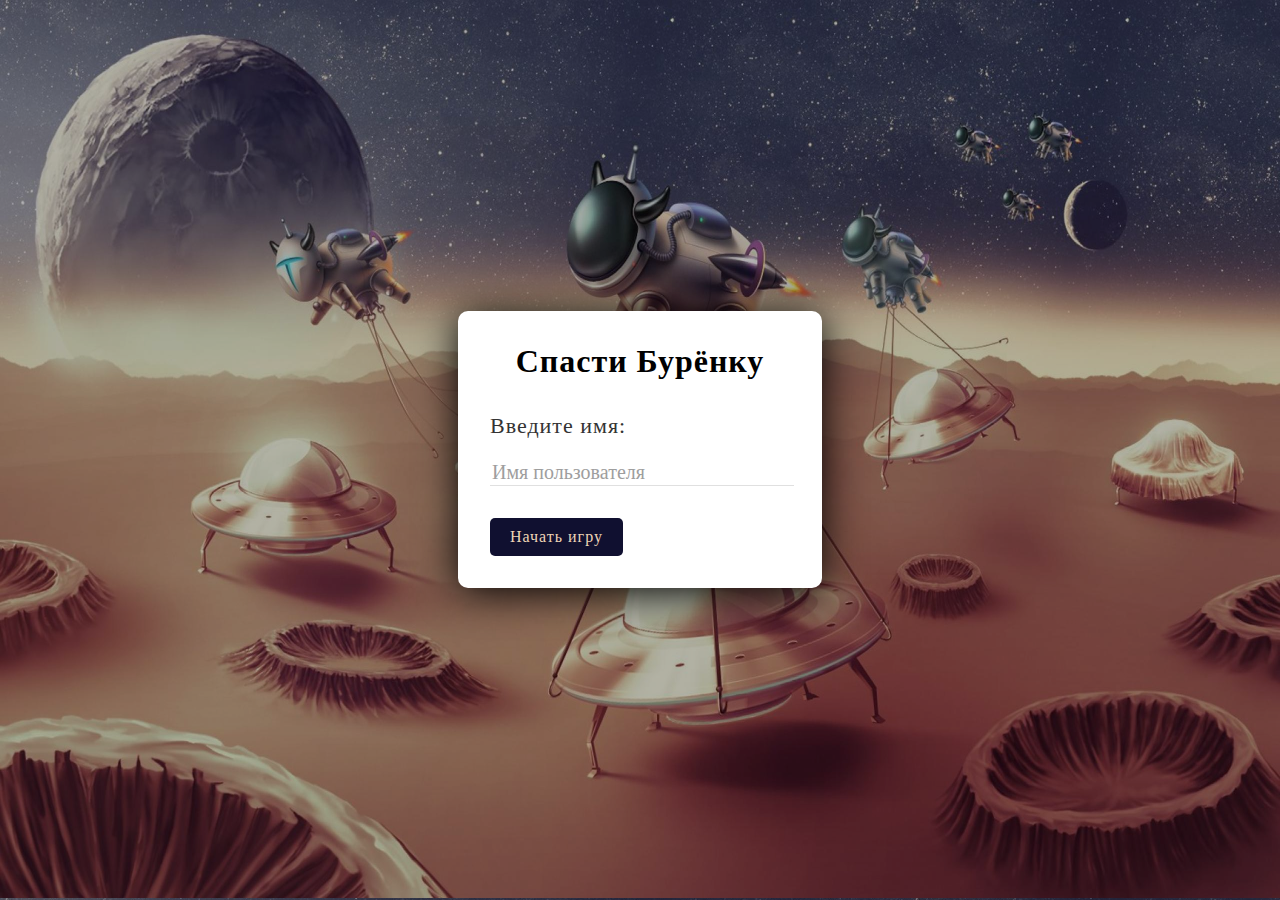
<file: cw/client/login.html>
<!DOCTYPE HTML>
<html lang="en">
<head>
    <meta charset="utf-8">
    <link rel="stylesheet" type="text/css" href="style.css">
    <title>Регистрация</title>
</head>
<body>
<form class="form" action="index.html" method="get">
    <p class="form_title">Спасти Бурёнку</p>
    <div class="form_group">
        <label for="name" class="form_label">Введите имя:</label>
        <input id="name" maxlength="10" class="form_input" required type="text" placeholder="Имя пользователя"/>
    </div>
    <input class="form_button" type="submit" value="Начать игру" onclick="store()">
</form>
<script>
    function store() {
        let new_name = document.getElementById('name').value
        localStorage.setItem('username',  new_name)
        let name = document.getElementById('username')
        name.innerHTML = "User name: " + new_name
    }
</script>
</body>
</html>
</file>
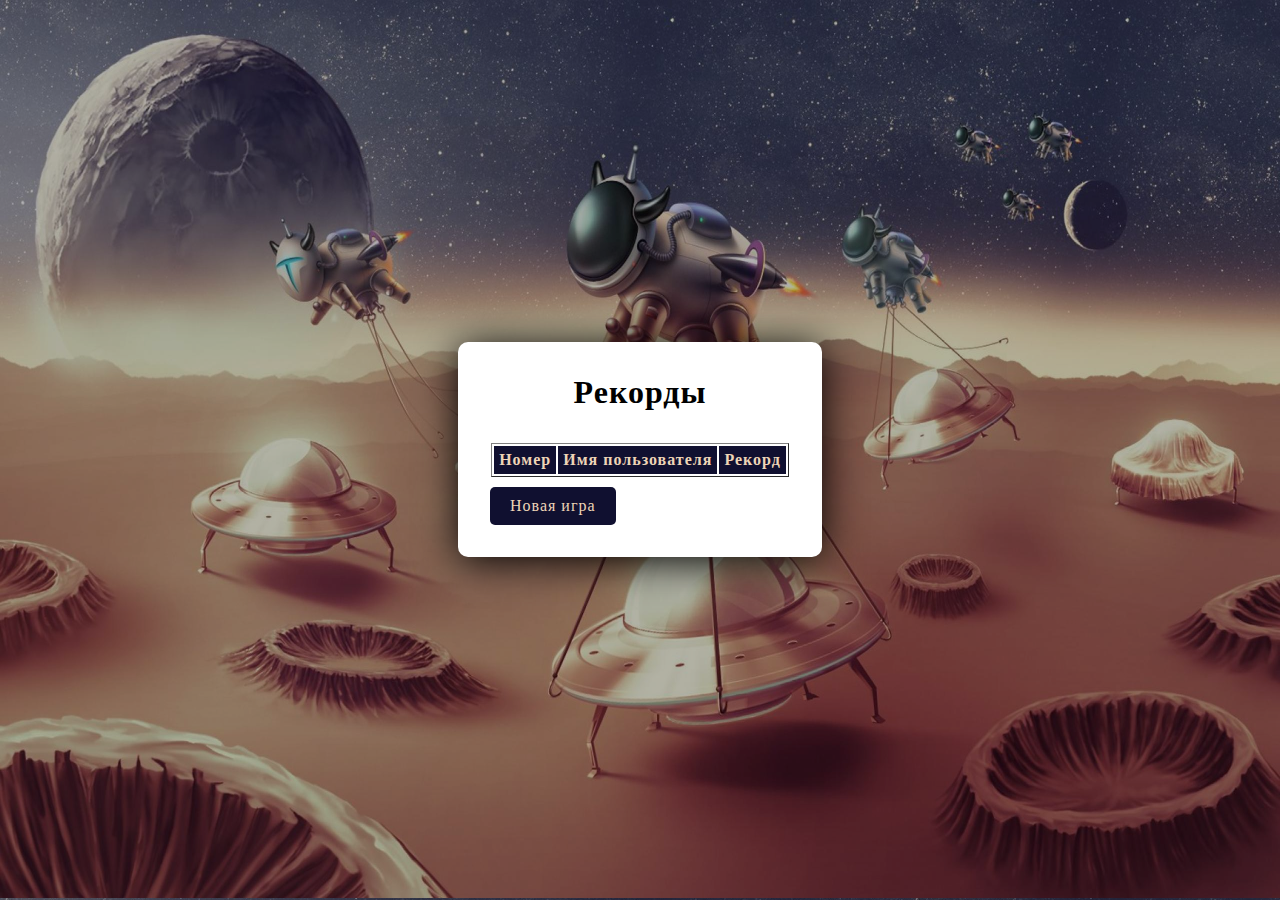
<file: cw/client/records.html>
<!DOCTYPE html>
<html lang="en">
<head>
    <meta charset="UTF-8">
    <link rel="stylesheet" type="text/css" href="style.css">
    <title>Рекорды</title>
</head>
<body>
<script src="handler.js"></script>
<form class="form" action="login.html" method="get">
    <p class="form_title"> Рекорды </p>
    <div id="viewTable" style="margin-bottom: 10px"></div>
    <input class="form_button" type="submit" value="Новая игра">
    <script>
        viewScore()
    </script>
</form>
</body>
</html>
</file>
<file: cw/client/style.css>
body {
    display: flex;
    justify-content: center;
    align-items: center;
    height: 98vh;

    background-color: #ffffff;
    background-size: 100% 100%;
    background-image: linear-gradient(180deg,rgba(0,0,0,0.3),rgba(0,0,0,0.3)),url("../tiles/wp.png");

}
.form {
    width: 300px;
    padding: 32px;
    border-radius: 10px;
    box-shadow: 0 4px 40px;
    background-color: #ffffff;
    font-family: sans-serif;
    letter-spacing: 1px;
}

.form_title, #username {
    text-align: center;
    margin: 0 0 32px 0;
    font-family: Bradley Hand, cursive;
    font-weight: bold;
    letter-spacing: 1px;
    font-size: 32px;
}
.logo {
    display: block;
    margin: 0 auto;
}
.form_button {
    padding: 10px 20px;
    border: none;
    border-radius: 5px;
    font-family: Georgia, serif;
    letter-spacing: 1px;
    font-size: 16px;
    color :#EED5B7;
    background-color:  #101030;
    outline: none;
    cursor: pointer;
    transition: 0.3s;
}
.form_group {
    position: relative;
    margin-bottom: 32px;
}
.form_input {
    width: 100%;
    margin: 20px 0 0 0;
    font-family: Georgia, serif;
    font-size: 20px;
    border: none;
    border-bottom: 1px solid #e0e0e0;
    background-color: transparent;
    outline: none;
    transition: 0.3s;
}
input::placeholder {
    color: #9e9e9e;
    font-family: Georgia, serif;
    font-size: 20px;
}

.form_label {
    color: #333333;
    font-family: Georgia, serif;
    font-size: 22px;
    line-height: 28px;
    margin: 0 0 28px;
    transition: 0.3s;
}
.form_button:focus,
.form_button:hover{
    background-color: #6495ED;
}
.form_input:focus {
    border-bottom: 1px solid #101030;
}

img.background {
    min-height: 100%;
    min-width: 640px;
    width: 100%;
    height: auto;
    position: fixed;
    top: 0;
    left: 0;
}
#canvasId {
    border-radius: 10px;
    box-shadow: 0 4px 40px;
    border-color: #EED5B7;
}

#viewTable {
    display: flex;
    justify-content: center;
    align-items: center;
    width: 100%;
    margin-bottom: 20px;
    border: none;
    border-collapse: collapse;
}
#viewTable th {
    font-family: Georgia, serif;
    padding: 5px;
    border: none;
    text-align: center;
    color: #EED5B7;
    background: #101030;
}
#viewTable td {
    font-family: Georgia, serif;
    border: none;
    padding: 5px;
    text-align: center;
    vertical-align: top;
}

#description{
    background-color: 	#101030;
    opacity: 0.7;
    width: 300px;
    padding: 32px;
    border-radius: 10px;
    box-shadow: 0 4px 40px;
    color: #EED5B7;
    font-family: Georgia, serif;
    letter-spacing: 1px;
    font-size: 26px;
}
</file>
